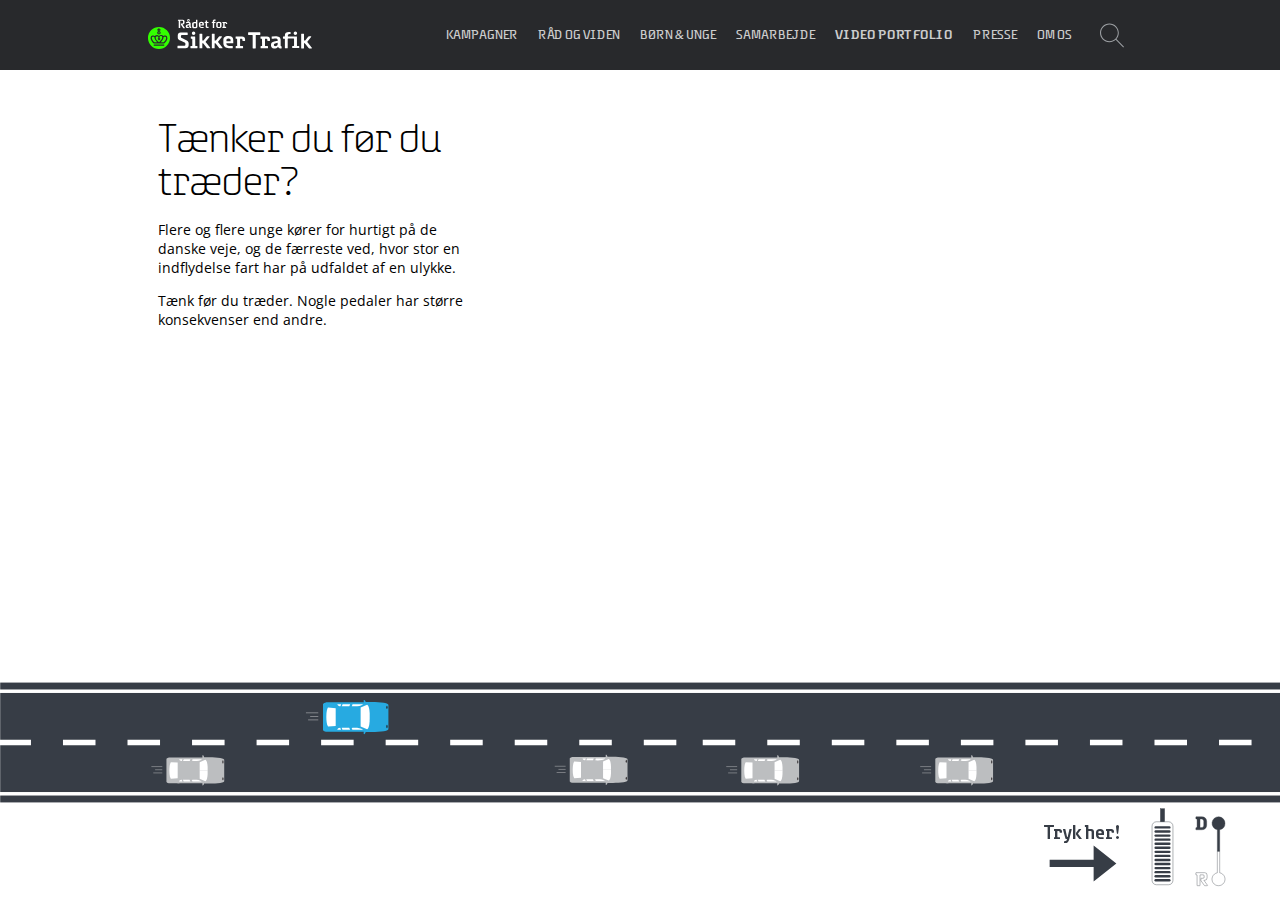
<file: index.html>
<!DOCTYPE html>
<html lang="da">

<head>
    <meta charset="UTF-8">
    <meta name="viewport" content="width=device-width, initial-scale=1.0">
    <meta name="description" content="Denne side er produceret som en caseopgave på Multimediedesigneruddannelsen
på Københavns Erhvervsakademi/KEA for Rådet for Sikker Trafik" />
    <title>Tænk før du træder - Rådet for Sikker Trafik</title>
    <link rel="stylesheet" href="style.css">
    <link href="https://fonts.googleapis.com/css?family=Open+Sans:400,700&display=swap" rel="stylesheet">
</head>


<body>
    <header>
        <div id="header_wrapper">
            <a href="index.html"><img src="img/logo.svg" alt="logo" id="logo"></a>
            <nav>
                <a href="#">Kampagner</a>
                <a href="#">Råd og viden</a>
                <a href="#">Børn &amp; unge</a>
                <a href="#">Samarbejde</a>
                <a id="vp_link" href="video_portfolio.html">Video portfolio</a>
                <a href="#">Presse</a>
                <a href="#">Om os</a>
                <svg id="search" viewBox="0 0 100 100">
                    <path clip-rule="evenodd" d="M64.5 44.6c0-11.6-9.4-20.9-20.9-20.9-11.6 0-20.9 9.4-20.9 20.9 0 11.6 9.4 20.9 20.9 20.9 11.5.1 20.9-9.3 20.9-20.9zM80 79.3l-1.8 1.8-19-19c-4.2 3.7-9.6 6-15.7 6-13 0-23.5-10.5-23.5-23.5s10.5-23.5 23.5-23.5S67 31.6 67 44.6c0 6-2.3 11.5-6 15.7l19 19z"></path>
                </svg>
            </nav>
            <div id="burger_menu">
                <div></div>
                <div></div>
                <div></div>
            </div>
        </div>
    </header>
    <main>
        <img id="main_car" src="img/main_car.svg" alt="blå bil">
        <section id="sec_1">
            <article class="main_content" id="forside">
                <div id="forside_txt">
                    <h1>Tænker du før du træder?</h1>
                    <p>Flere og flere unge kører for hurtigt på de danske veje, og de færreste ved, hvor stor en indflydelse fart har på udfaldet af en ulykke.</p>
                    <p>Tænk før du træder. Nogle pedaler har større konsekvenser end andre.</p>
                </div>
                <div id="video_container">
                    <iframe title="kampagneVideo" id="video" src="https://www.youtube.com/embed/jrI89Xe_dHU" frameborder="0" allow="accelerometer; autoplay; encrypted-media; gyroscope; picture-in-picture" allowfullscreen></iframe>
                </div>
            </article>
        </section>
        <section id="sec_2">
            <article id="data_txt">
                <h1>Du er ikke alene</h1>
                <p>Det er ganske normalt blandt unge mænd at overskride fartgrænsen.</p>
            </article>
            <article class="main_content" id="data_vis">

                <div class="diagram_container" id="dia_1">
                    <svg class="diagram" viewbox=" 0 0 100 100">
                        <circle class="diagram_1 stk_1" cx="50" cy="50" r="50" />
                        <circle class="diagram_1 stk_2" cx="50" cy="50" r="50" />
                    </svg>
                    <h1>21%</h1>
                    <p id="txt_1">21% overholder i <em>høj</em> <br>grad fartgrænsen</p>
                </div>
                <div class="diagram_container" id="dia_2">
                    <svg class="diagram" viewbox=" 0 0 100 100">
                        <circle class="diagram_2 stk_1" id="stk_3" cx="50" cy="50" r="50" />
                        <circle class="diagram_2 stk_2" cx="50" cy="50" r="50" />
                    </svg>
                    <h1>42%</h1>
                    <p id="txt_2">42% overholder i <em>nogen</em> <br>grad fartgrænsen</p>
                </div>
                <div class="diagram_container" id="dia_3">
                    <svg class="diagram" viewbox=" 0 0 100 100">
                        <circle class="diagram_3 stk_1" id="stk_4" cx="50" cy="50" r="50" />
                        <circle class="diagram_3 stk_2" cx="50" cy="50" r="50" />
                    </svg>
                    <h1>38%</h1>
                    <p id="txt_3">38% overholder i <em>lav</em> <br>grad fartgrænsen</p>
                </div>
            </article>

        </section>
        <section id="sec_3">
            <article class="main_content" id="quotes">
                <div id="txt_grid">
                    <h2>Vi spurgte unge mænd mellem 17 og 24, hvorfor de kommer til at køre for hurtigt:</h2>
                    <p><q>Det er bare en tendens, at følge med i trafikken, uden at holde øje med speedometeret</q> - Kristian, 22 år</p>
                    <p><q>Man vænner sig til farten, og følger ligesom bare trafikken</q> - Tobias, 19 år</p>
                    <p><q>Tror bare man glemmer at kikke på speedometeret. Og så lige pludselig kører man 10+</q> - Jakob, 24 år</p>
                    <p>Del kampagnen med <em>#TænkFørDuTræder</em>, og tag medansvar i trafikken.</p>
                    <div class="social_media">
                        <a class="instagram" href="https://www.instagram.com/raadet_for_sikker_trafik/" target="_blank"></a>
                        <a class="face" href="https://www.facebook.com/sikkertrafik/" target="_blank"></a>
                    </div>
                </div>
                <img src="img/speedometer.png" alt="speedometer inde i bil">

            </article>
        </section>

        <img id="road" src="img/road_3.svg" alt="vejen">
        <img src="img/pedal.svg" alt="pedal" id="pedal">
        <img id="reverse" src="img/drive.svg" alt="gear stang">
        <div id="press_here">
            <h3>Tryk her!</h3>
            <img id="arrow" src="img/arrow.svg" alt="pil">
        </div>
    </main>



    <script src="script.js"></script>
    <script src="diagram.js"></script>
    <script src="quotes.js"></script>
</body>

</html>
</file>
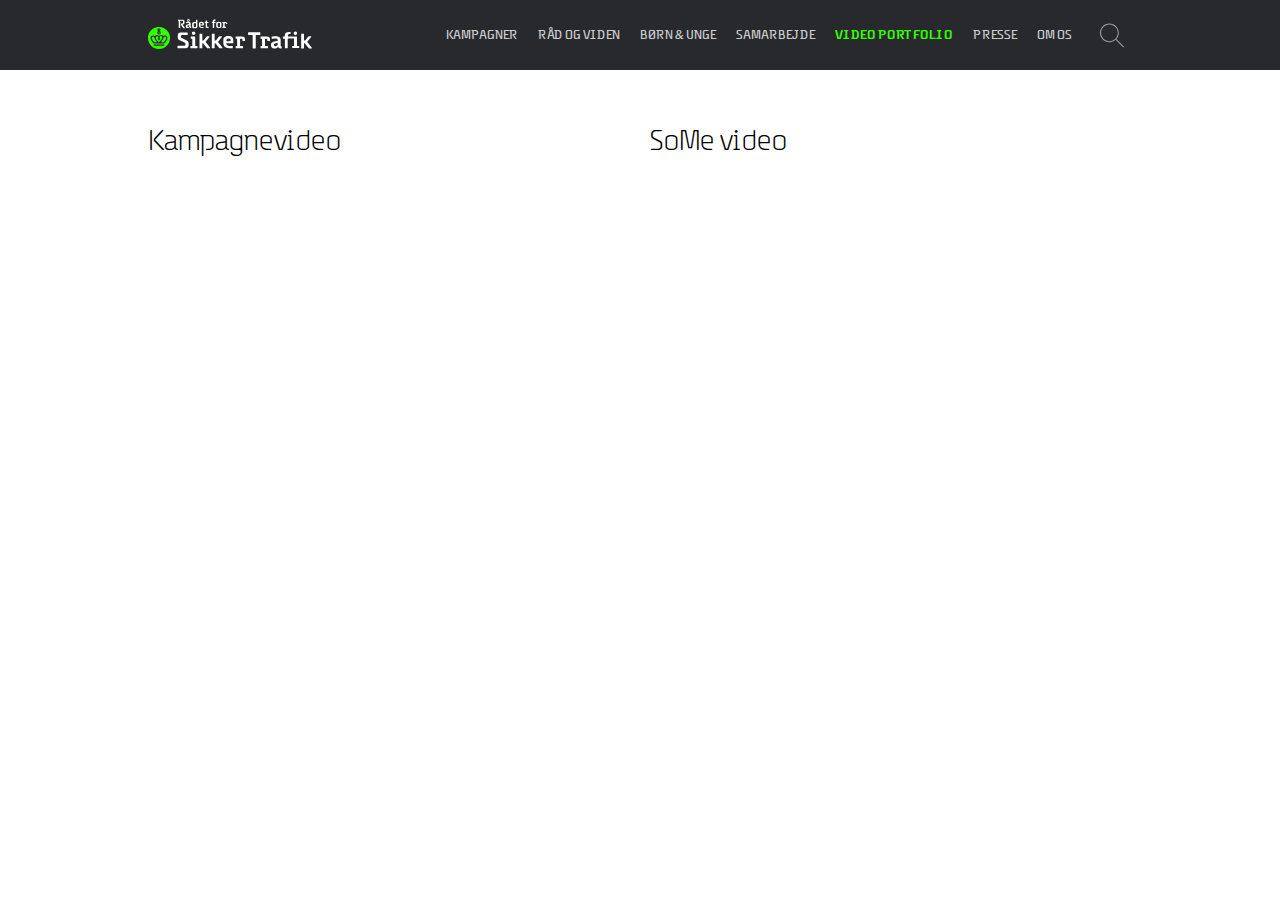
<file: video_portfolio.html>
<!DOCTYPE html>
<html lang="da">

<head>
    <meta charset="UTF-8">
    <meta name="viewport" content="width=device-width, initial-scale=1.0">
    <title>Video portfolio</title>
    <link rel="stylesheet" href="style.css">
</head>

<body>
    <header>
        <div id="header_wrapper">
            <a href="index.html"><img src="img/logo.svg" alt="logo" id="logo"></a>
            <nav>
                <a href="#">Kampagner</a>
                <a href="#">Råd og viden</a>
                <a href="#">Børn &amp; unge</a>
                <a href="#">Samarbejde</a>
                <a class="selected" href="#">Video Portfolio</a>
                <a href="#">Presse</a>
                <a href="#">Om os</a>
                <svg id="search" viewBox="0 0 100 100">
                    <path clip-rule="evenodd" d="M64.5 44.6c0-11.6-9.4-20.9-20.9-20.9-11.6 0-20.9 9.4-20.9 20.9 0 11.6 9.4 20.9 20.9 20.9 11.5.1 20.9-9.3 20.9-20.9zM80 79.3l-1.8 1.8-19-19c-4.2 3.7-9.6 6-15.7 6-13 0-23.5-10.5-23.5-23.5s10.5-23.5 23.5-23.5S67 31.6 67 44.6c0 6-2.3 11.5-6 15.7l19 19z"></path>
                </svg>
            </nav>
            <div id="burger_menu">
                <div></div>
                <div></div>
                <div></div>
            </div>
        </div>
    </header>
    <section id="video_port">
        <div>
            <h2>Kampagnevideo</h2>
            <iframe title="kampagneVideo2" src="https://www.youtube.com/embed/jrI89Xe_dHU" frameborder="0" allow="accelerometer; autoplay; encrypted-media; gyroscope; picture-in-picture" allowfullscreen></iframe>
        </div>
        <div>
            <h2>SoMe video</h2>
            <iframe title="kampagneVideo3" src="https://www.youtube.com/embed/cSqmaL9yvJQ" frameborder="0" allow="accelerometer; autoplay; encrypted-media; gyroscope; picture-in-picture" allowfullscreen></iframe>
        </div>

    </section>
</body></html>
</file>
<file: style.css>
@font-face {
    font-family: 'Safety';
    src: url('fonts/SafetyDemiBold.woff2') format('woff2'),
        url('fonts/SafetyDemiBold.woff') format('woff');
    font-weight: 600;
    font-style: normal;
}

@font-face {
    font-family: 'Safety';
    src: url('fonts/Safety-Bold.woff2') format('woff2'),
        url('fonts/Safety-Bold.woff') format('woff');
    font-weight: bold;
    font-style: normal;
}

@font-face {
    font-family: 'Safety';
    src: url('fonts/SafetyLight.woff2') format('woff2'),
        url('fonts/SafetyLight.woff') format('woff');
    font-weight: 300;
    font-style: normal;
}

@font-face {
    font-family: 'Safety';
    src: url('fonts/Safety.woff2') format('woff2'),
        url('fonts/Safety.woff') format('woff');
    font-weight: normal;
    font-style: normal;
}

:root {
    /* Vi definerer de farver vi vil bruge som variabler, så vi hurtigt kan ændre farverne ét sted */
    --main-grey: #28292C;
    --secondary-grey: #eaeaea;
    --neon-green: #33FF00;
}

* {
    box-sizing: border-box;
}

html {
    font-size: 62.5%;
}

body {
    margin: 0;
}

h1 {
    font-family: 'Safety';
    font-weight: 300;
    font-style: normal;
    font-size: 4.2rem;
    margin-bottom: 10px;
}

p {
    font-size: 1.4rem;
    font-family: 'Open Sans', sans-serif;
}

em {
    font-weight: 700;
    font-style: normal;
}

header {
    width: 100vw;
    height: 70px;
    position: fixed;
    background-color: var(--main-grey);
    display: flex;
    z-index: 100;
}

#header_wrapper {
    display: flex;
    align-items: center;
    justify-content: space-between;
    width: 100%;
    margin: 0 20px;
}

nav {
    display: none;
}

#logo {
    height: 30px;
}

#burger_menu div {
    width: 20px;
    height: 2px;
    margin: 3px;
    background-color: #CCC;
}

main {
    display: flex;
    width: 300vw;
    height: 100vh;
    height: calc(var(--vh, 1vh) * 100);
    position: relative;
    overflow: hidden;
}

section {
    position: relative;
    width: 100vw;
    background-color: #fff;
}

#road {
    width: 8000px;
    position: absolute;
    bottom: 80px;
    z-index: 100;
}

#main_car {
    position: fixed;
    bottom: 160px;
    left: 100px;
    z-index: 200;
    width: 100px;
}

section:nth-child(odd) {
    background-color: var(--secondary-grey);
}

.main_content {
    padding: 100px 30px;
    max-width: 1024px;
    margin: 0 auto;
}

#forside {
    display: grid;
    margin: 20px auto;
}

#forside p {
    display: none;
}

#video_container {
    position: relative;
    padding-bottom: 56.25%;
    /* 16:9 */
    padding-top: 25px;
    height: 0;
}

#video {
    position: absolute;
    top: 0;
    left: 0;
    width: 100%;
    height: 100%;
    max-width: 540px;
    max-height: 300px;
}

#play_btn {
    position: absolute;
    top: calc(50% - 25px);
    left: calc(50% - 45px);
    transform-origin: center;
    width: 90px;
    height: 50px;
    background-color: #79BD5A;
    cursor: pointer;
    transition: 0.3s all;
}

#play_btn:hover {
    transform: scale(0.95);
}


#play_pause {
    position: absolute;
    bottom: 10px;
    left: 10px;
    cursor: pointer;
    display: none;
    transition: 0.3s all;
}

#fullscreen {
    position: absolute;
    bottom: 10px;
    left: 50px;
    cursor: pointer;
    display: none;
    transition: 0.3s all;
}

#rewind {
    position: absolute;
    bottom: 10px;
    left: 90px;
    cursor: pointer;
    display: none;
    transition: 0.3s all;
}

#sec_1 h1 {
    margin-top: 0;
}

.fade_out {
    opacity: 0;
}


/* DIAGRAMMER */
#data_vis {
    display: grid;
    grid-template-columns: 1fr 1fr 1fr;
    grid-gap: 20px;
    padding-top: 0;
}

#data_txt {
    padding: 100px 30px 0 30px;
    max-width: 1024px;
    margin: 0 auto;
    margin-top: 20px;
}

#data_txt h1 {
    margin: 0;
}

.diagram_container {
    width: 100%;
    font-family: sans-serif;
    background-size: cover;
    position: relative;
}

.diagram:hover {
    stroke-width: 100;
}

.diagram:hover .stk_1 {
    stroke: #317436;
}

.diagram:hover .stk_2 {
    stroke: #747474;
}

.diagram:hover #stk_3 {
    stroke: #918648;
}

.diagram:hover #stk_4 {
    stroke: #864949;
}

#dia_1:hover #txt_1 {
    pointer-events: none;
    opacity: 1;
}

#dia_2:hover #txt_2 {
    pointer-events: none;
    opacity: 1;
}

#dia_3:hover #txt_3 {
    pointer-events: none;
    opacity: 1;
}

.diagram {
    fill: none;
    stroke-width: 30;
    border-radius: 50%;
    transform: rotate(-90deg);
    max-height: 255px;
    max-width: 255px;
}

.stk_1 {
    stroke: #00ff14;
    stroke-dasharray: 1 314;
    transition: 1s;
}

.stk_2 {
    stroke: #ffffff;
    stroke-dasharray: 1 314;
    transition: 1s;
}

#stk_3 {
    stroke: #ffd800;
}

#stk_4 {
    stroke: #ff0000;
}

.diagram_container {
    display: grid;
    grid-template-columns: 1fr;
    justify-items: center;
    align-items: center;
}

.diagram_container h1 {
    grid-row: 1/2;
    grid-column: 1/2;
    font-size: 2.5rem;
    margin: 5px;
}

.diagram_container svg {
    grid-row: 1/2;
    grid-column: 1/2;
}

.diagram_container p {
    grid-row: 1/2;
    grid-column: 1/2;
    z-index: 100;
    text-align: center;
    color: white;
    opacity: 0;
    transition: 1s all;
    font-size: 1.1rem;
}

/* QUOTES */
#quotes {
    display: grid;
    grid-template-columns: 1fr;
    grid-gap: 20px;
}

h2 {
    font-family: 'Safety';
    font-weight: 300;
    font-style: normal;
    font-size: 3rem;
    line-height: 1.2;
}

#quotes h2 {
    grid-column: 1/2;
    grid-row: 1/2;
    margin-bottom: 0;
}

#quotes img {
    display: none;
}

#txt_grid {
    display: grid;
    grid-template-columns: 1fr;
    grid-template-rows: auto auto;
}

q {
    font-size: 1.6rem;
    font-family: 'Open Sans', sans-serif;
    font-weight: 400;
    line-height: 1.2;
}

#quotes p {
    font-size: 1.6rem;
    font-family: 'Open Sans', sans-serif;
    font-weight: 700;
    margin: 0;
    margin-top: 20px;
}

#quotes p:nth-child(5) {
    font-size: 1.4rem;
    font-weight: 400;
    margin-top: 30px;
}

#quotes p:nth-child(2) {
    transition: 1s all;
    grid-row: 2/3;
    grid-column: 1/2;
}

#quotes p:nth-child(3) {
    grid-row: 2/3;
    grid-column: 1/2;
    opacity: 0;
    transition: 1s all;
}

#quotes p:nth-child(4) {
    grid-row: 2/3;
    grid-column: 1/2;
    opacity: 0;
    transition: 1s all;
}

#quotes em {
    color: var(--neon-green);
    text-decoration: none;
    font-weight: 700;
}

/* SOCIALE MEDIER */
.social_media {
    display: flex;
    flex-direction: row;
    margin-top: 20px;
}

.instagram {
    margin: 0 5px;
    background-image: url(social_media/instagram_1.svg);
    background-size: 100%;
    width: 45px;
    height: 45px;
    transition: 0.3s;
}

.instagram:hover {
    background-image: url(social_media/instagram_2.svg);
}

.instagram:visited {
    background-image: url(social_media/instagram_1.svg);
}

.face {
    margin: 0 5px;
    background-image: url(social_media/face_1.svg);
    background-size: 100%;
    width: 45px;
    height: 45px;
    transition: 0.3s;
}

.face:hover {
    background-image: url(social_media/face_2.svg);
}

.face:visited {
    background-image: url(social_media/face_1.svg);
}

.fade_in {
    animation-name: fade_in_kf;
    animation-duration: 4s;
    animation-fill-mode: both;
    animation-timing-function: ease-out;
}

@keyframes fade_in_kf {
    0% {
        opacity: 0;

    }

    100% {
        opacity: 1;
    }
}

/* FOOTER */
#pedal {
    width: 35px;
    position: fixed;
    bottom: 10px;
    right: 100px;
    cursor: pointer;
}

.press_pedal {
    transform: scale(0.9);
}

#reverse {
    width: 40px;
    position: fixed;
    bottom: 10px;
    right: 50px;
    cursor: pointer;
    display: flex;
    justify-content: center;
    align-items: center;
    font-family: sans-serif;
}

#press_here {
    position: fixed;
    bottom: 15px;
    right: 160px;
    transition: .5s all;
    pointer-events: none;
}

h3 {
    font-family: 'Safety';
    font-weight: 600;
    font-style: normal;
    font-size: 2rem;
    color: #373D46;
    margin: 0;
    text-align: center;
}

#arrow {
    width: 70px;
    margin-left: 5px;
}

#video_port {
    display: grid;
    grid-template-columns: 1fr;
    grid-gap: 20px;
    padding: 100px 20px;
    width: 100vw;
    max-width: 1024px;
    margin: 0 auto;
}

#video_port iframe {
    width: 100%;
    height: 300px;
}

#video_port h2 {
    margin-bottom: 10px;
}

@media screen and (min-width: 650px) {
    .diagram_container p {
        font-size: 1.4rem;
    }
}

@media screen and (min-width: 1024px) {
    #main_car {

        left: 300px;

    }

    #video_port {
        display: grid;
        grid-template-columns: 1fr 1fr;
    }

    #header_wrapper {
        display: flex;
        align-items: center;
        width: 1024px;
        justify-content: space-between;
        margin: 0 auto;
    }

    #logo {
        margin-left: 20px;
    }

    nav {
        display: flex;
        align-items: center;
    }

    nav a {
        color: #ccc;
        text-decoration: none;
        text-transform: uppercase;
        font-family: 'Safety';
        font-style: normal;
        margin-right: 20px;
        font-size: 1.4rem;
    }

    #vp_link {
        font-weight: 600;
    }

    #vp_link:hover {
        color: var(--neon-green);
    }

    .selected {
        color: var(--neon-green);
        font-weight: 600;
    }

    #search {
        width: 40px;
        height: 40px;
        fill: #9ea1a5;
        margin-right: 20px;
    }

    #burger_menu {
        display: none;
    }

    #forside {
        grid-gap: 20px;
    }

    #forside p {
        display: block;
    }

    .main_content {
        grid-template-columns: 1fr 2fr;
    }

    #video {
        max-width: 1000px;
        max-height: 370px;
    }

    #quotes {
        grid-template-columns: 1fr 1fr;
    }

    #quotes h2 {
        margin-bottom: 0px;
    }

    #quotes img {
        width: 100%;
        max-height: 2000px;
        display: block;
        margin-top: 24.9px;
    }


    footer {
        width: 1024px;
    }

    .diagram_container p {
        font-size: 1.6rem;
    }
}
</file>
